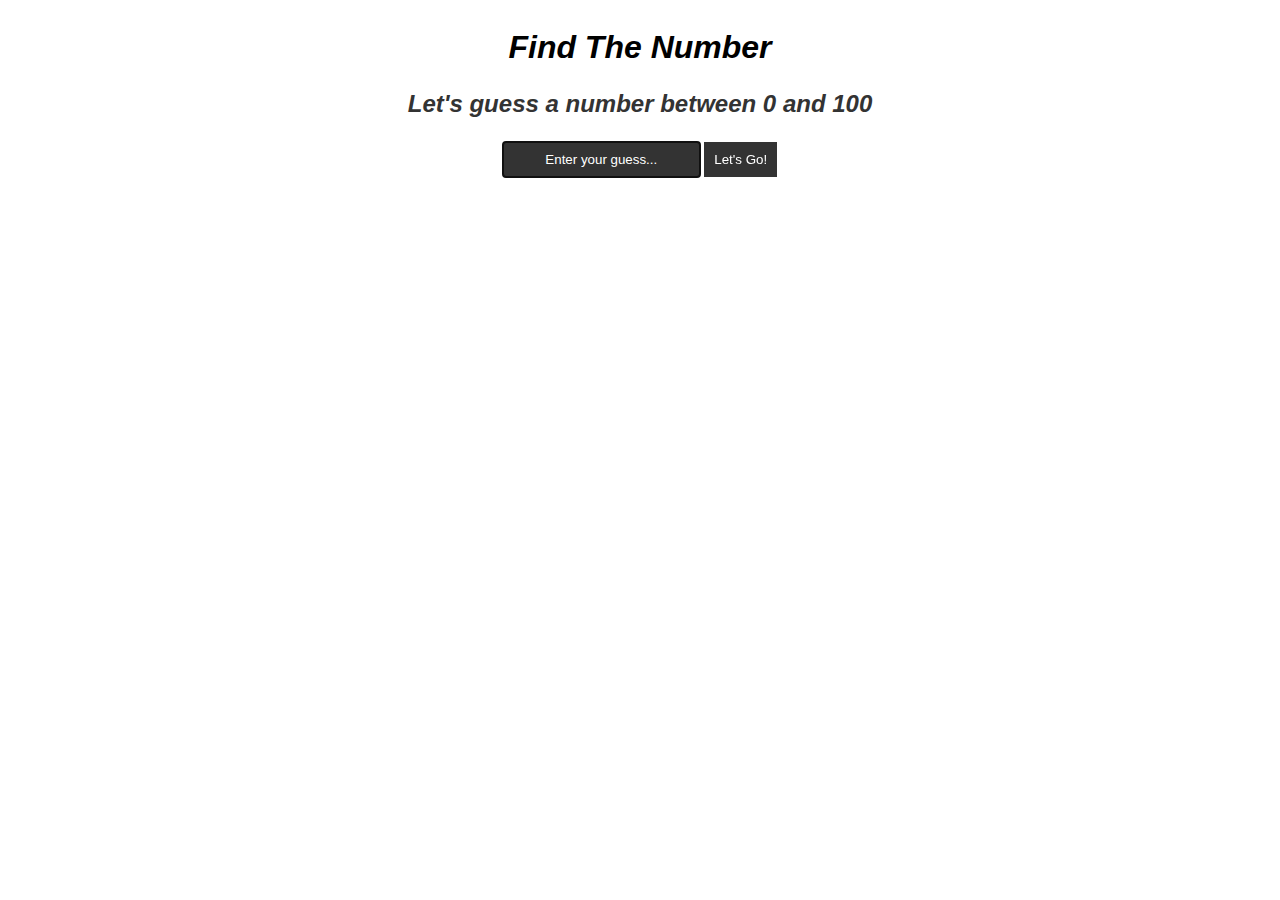
<file: javascript/projects/index.html>
<!DOCTYPE html>
<html lang="en">

<head>
  <meta charset="UTF-8">
  <meta name="viewport" content="width=device-width, initial-scale=1.0">
  <title>Game about finding a Number.</title>
  <link rel="stylesheet" href="style.css">

</head>

<body>
  <div class="container">
    <h1>Find The Number</h1>
    <p id="output">Let's guess a number between 0 and 100</p>
    <input type="text" id="input" placeholder="Enter your guess..." autofocus>
    <button type="submit" id="btn">Let's Go!</button>
  </div>

  <script src="./script.js"></script>


</body>

</html>
</file>
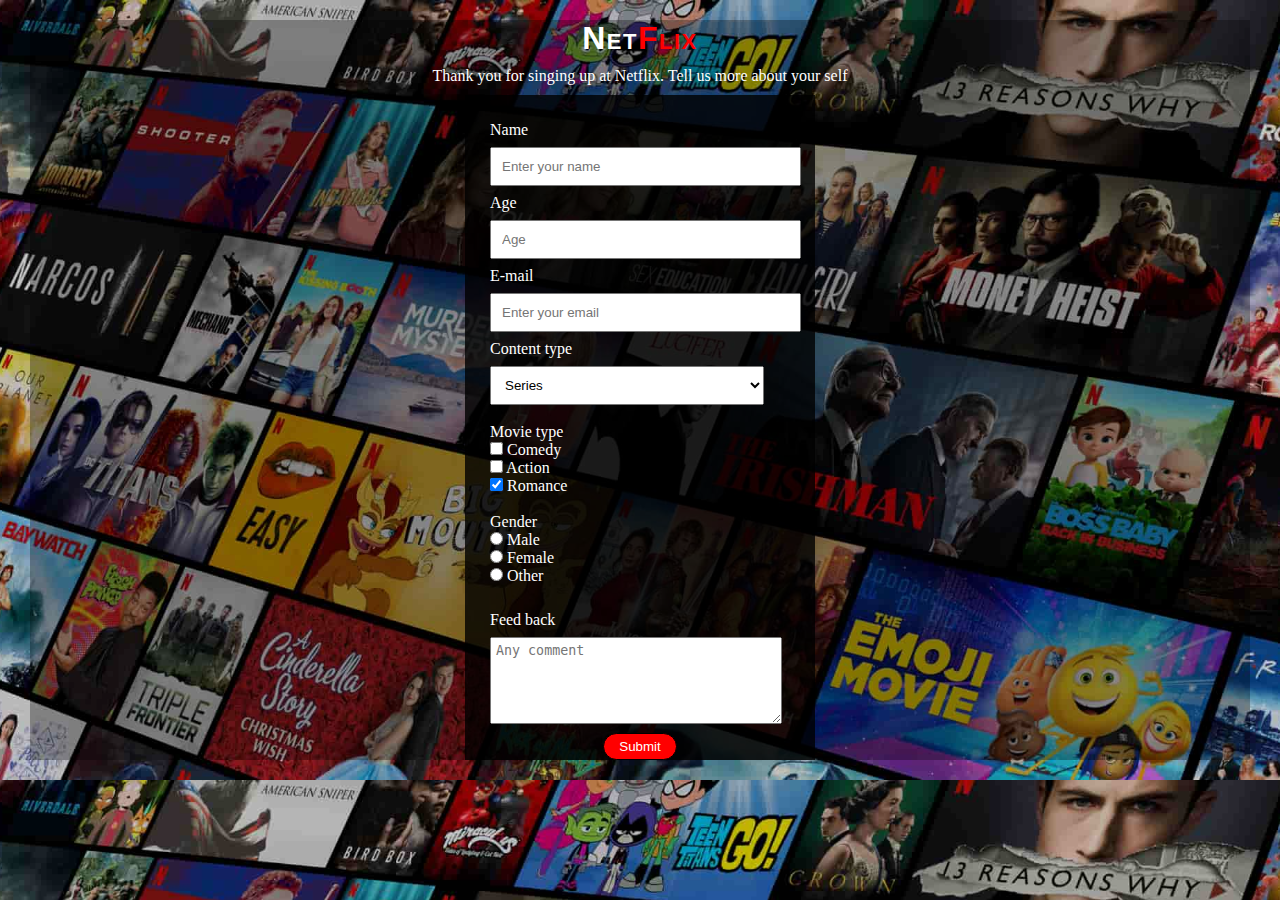
<file: html-css/projects/001-survey-form/index.html>
<!DOCTYPE html>
<html lang="en">
  <head>
    <meta charset="UTF-8" />
    <meta name="viewport" content="width=device-width, initial-scale=1.0" />
    <link rel="shortcut icon" href="./img/netflix-icon.png" type="pcs/png" />
    <title>Netflix Survey Form</title>
    <link rel="stylesheet" href="style.css" />
  </head>
  <body>
    <div id="container">
      <h1><span id="s1">Net</span>Flix</h1>
      <p>Thank you for singing up at Netflix. Tell us more about your self</p>
      <form id="survey-form">
        <div class="box">
          <br />
          <label for="name">Name</label>

          <input
            type="text"
            name="name"
            id="name"
            placeholder="Enter your name"
          />
        </div>

        <div class="box">
          <label for="age">Age</label>

          <input type="number" name="Age" id="age" placeholder="Age" />
        </div>
        <div class="box">
          <label for="e-mail">E-mail</label>

          <input type="e-mail" name="e-mail" placeholder="Enter your email" />
        </div>

        <div class="box">
          <label for="content">Content type</label>

          <select name="Series" id="content" style="padding-right: 100px">
            <option value="">Series</option>
            <option value="Lucifer">Lucifer</option>
            <option value="he Office (U.S.)">The Office (U.S.)</option>
            <option value="The Umbrella Academy.">The Umbrella Academy.</option>
            <option value="The Seven Deadly Sins">The Seven Deadly Sins</option>
            <option value="Shameless (U.S.)">Shameless (U.S.)</option>
            <option value="The Legend of Korra">The Legend of Korra</option>
          </select>
        </div>
        <br />

        <div class="box-1">
          <span>Movie type</span> <br />
          <input type="checkbox" name="Movie types" value="Comedy" />
          Comedy <br />
          <input type="checkbox" name="Movie types" value="Action" />
          Action <br />
          <input type="checkbox" name="Movie types" value="Romance" checked />
          Romance
        </div>
        <br />

        <div class="box-1">
          <span>Gender</span> <br />
          <input type="radio" name="gender" value="male" id="genders" /> Male
          <br />

          <input type="radio" name="gender" value="female" id="genders" />
          Female <br />
          <input type="radio" name="gender" value="other" id="genders" /> Other
        </div>
        <br />
        <div class="box">
          <label>Feed back</label>
          <textarea
            name="comments"
            cols="33"
            rows="5"
            placeholder="Any comment"
          ></textarea>
        </div>
        <input
          type="submit"
          value="Submit"
          style="border-radius: 50px; padding: 5px 15px; margin-top: 5px"
        />
      </form>
    </div>
  </body>
</html>
</file>
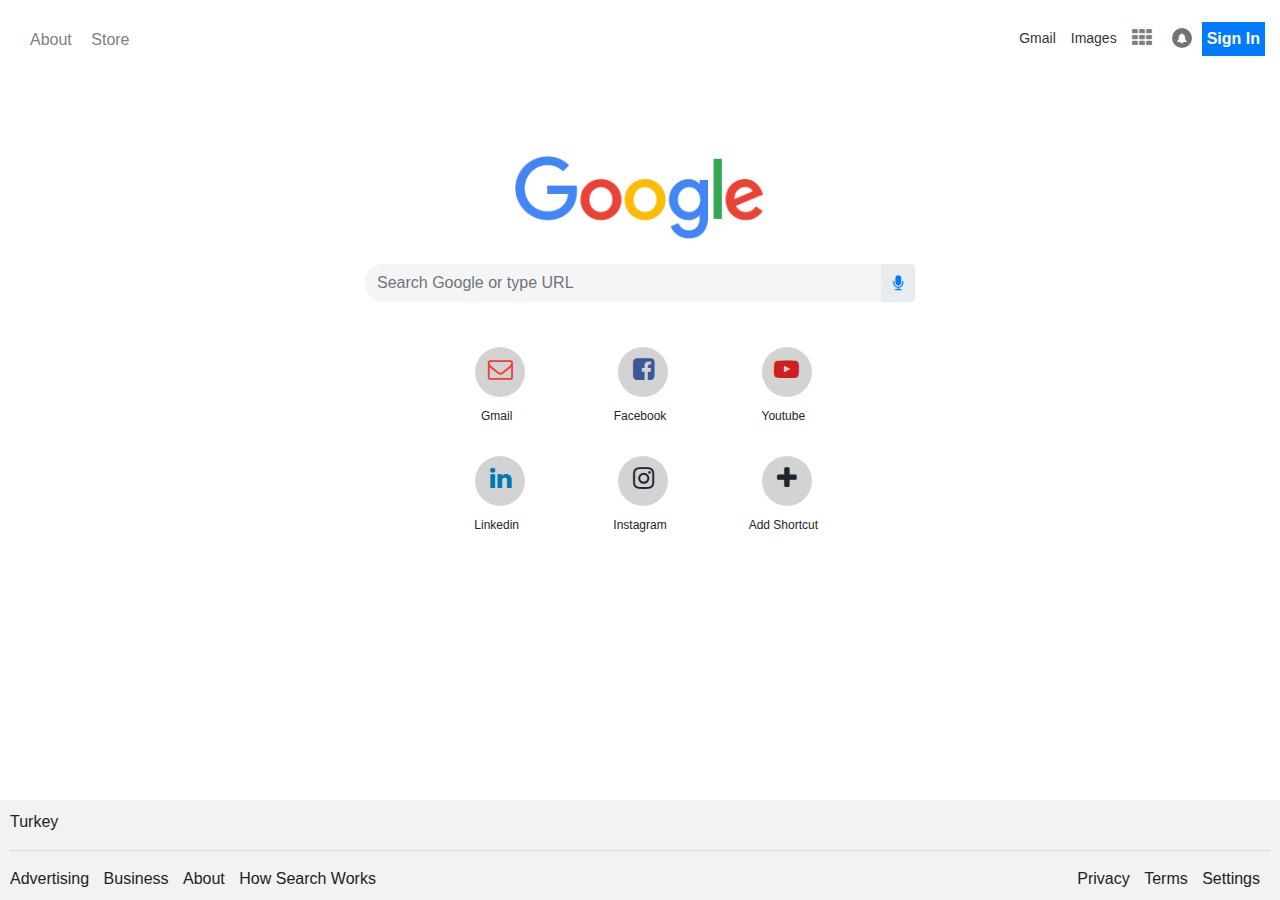
<file: html-css/projects/002-google-landing-page/index.html>
<!DOCTYPE html>
<html lang="en">
  <head>
    <meta charset="UTF-8" />
    <meta name="viewport" content="width=device-width, initial-scale=1.0" />
    <title>Google landing page</title>
    <link rel="stylesheet" href="style.css" />
    <link
      rel="stylesheet"
      href="https://stackpath.bootstrapcdn.com/bootstrap/4.5.2/css/bootstrap.min.css"
    />
    <link
      rel="stylesheet"
      href="https://stackpath.bootstrapcdn.com/font-awesome/4.7.0/css/font-awesome.min.css"
    />
    <link rel="shortcut icon" href="images/google_logo.png" type="pcs/png" />
  </head>
  <body>
    <div class="google-header">
      <div class="Sign-in">
        <input type="submit" name="submit" value="Sign In" />
      </div>
      <div class="header-icons">
        <i class="fa fa-bell"></i>
        <i class="fa fa-th"></i>
        <a href="#">Images</a>
        <a href="#">Gmail</a>
      </div>
      <div class="left-header">
        <span class="about"
          ><a href="https://about.google/intl/tr/">About</a></span
        >
        <span class="store"
          ><a href="https://play.google.com/store?hl=tr">Store</a></span
        >
      </div>
    </div>
    <div class="google-search">
      <div class="google-image text-center" title="Google">
        <img src="./images/googlelogo.png" alt="" />
      </div>
      <div class="input-group text-center">
        <input
          type="text"
          class="form-control"
          placeholder="Search Google or type URL"
        />
        <div class="input-group-append">
          <span class="input-group-text"
            ><i class="fa fa-microphone" title="Search by voice"></i
          ></span>
        </div>
      </div>
    </div>
    <div class="bookmarks">
      <div class="row">
        <div class="col-md-4">
          <div class="site" title="Gmail">
            <i class="fa fa-envelope-o"></i>
            <p>Gmail</p>
          </div>
        </div>
        <div class="col-md-4">
          <div class="site" title="Facebook">
            <i class="fa fa-facebook-square"></i>
            <p>Facebook</p>
          </div>
        </div>
        <div class="col-md-4">
          <div class="site" title="Youtube">
            <i class="fa fa-youtube-play"></i>
            <p>Youtube</p>
          </div>
        </div>
        <div class="col-md-4">
          <div class="site" title="Linkedin">
            <i class="fa fa-linkedin"></i>
            <p>Linkedin</p>
          </div>
        </div>
        <div class="col-md-4">
          <div class="site" title="Instagram">
            <i class="fa fa-instagram"></i>
            <p>Instagram</p>
          </div>
        </div>
        <div class="col-md-4">
          <div class="site" title="Add Shortcut">
            <i class="fa fa-plus"></i>
            <p>Add Shortcut</p>
          </div>
        </div>
      </div>
    </div>
    <div class="footer">
      <div class="country">
        <span>Turkey</span>
        <hr />
      </div>
      <div class="footer-links">
        <div class="footer-left">
          <span id="left">
            <a
              href="https://ads.google.com/intl/tr_tr/home/?subid=ww-ww-et-g-awa-a-g_hpafoot1_1!o2&utm_source=google.com&utm_medium=referral&utm_campaign=google_hpafooter&fg=1"
              >Advertising</a
            >
            <a
              href="https://www.google.com.tr/services/?subid=ww-ww-et-g-awa-a-g_hpbfoot1_1!o2&utm_source=google.com&utm_medium=referral&utm_campaign=google_hpbfooter&fg=1#?modal_active=none"
              >Business</a
            >
            <a
              href="https://about.google/?utm_source=google-TR&utm_medium=referral&utm_campaign=hp-footer&fg=1"
              >About</a
            >
            <a href="https://www.google.com/search/howsearchworks/?fg=1"
              >How Search Works</a
            >
          </span>
        </div>
        <div class="footer-right">
          <span id="right">
            <a href="https://policies.google.com/privacy?hl=tr&fg=1">Privacy</a>
            <a href="https://policies.google.com/terms?hl=tr&fg=1">Terms</a>
            <a href="#">Settings</a>
          </span>
        </div>
      </div>
    </div>
  </body>
</html>
</file>
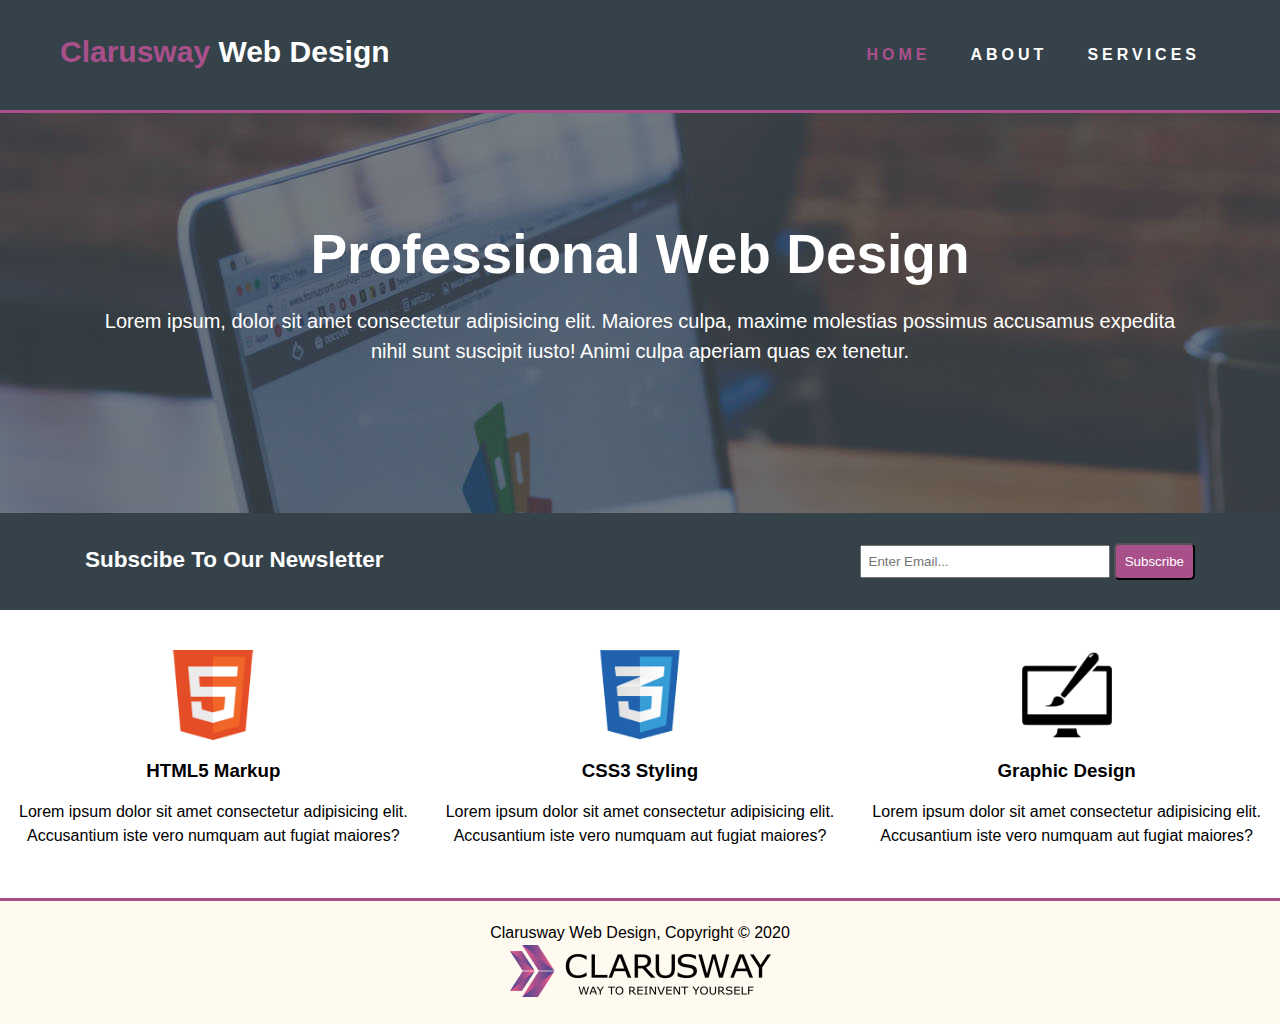
<file: html-css/projects/004-website-page-design/index.html>
<!DOCTYPE html>
<html lang="en">

<head>
  <meta charset="UTF-8">
  <meta name="viewport" content="width=device-width, initial-scale=1.0">
  <title>Website Page Design Demo</title>
  <link rel="stylesheet" href="style.css">
</head>

<body>
  <nav>
    <div class="container clearfix">
      <div class="left-nav">
        <p id="nav-heading"><span>Clarusway</span> Web Design</p>
      </div>
      <div class="nav-links">
        <ul>
          <li class="nav-item"> <a href="home.html" target="_blank" class="nav-link" id="plink">Home</a></li>
          <li class="nav-item"><a href="about.html" target="_blank" class="nav-link">About</a></li>
          <li class="nav-item"><a href="services.html" target="_blank" class="nav-link">Services</a></li>
        </ul>
      </div>
    </div>
  </nav>
  <header>
    <section id="bg-img">
      <div class="heading">

        <h1>Professional Web Design</h1>
        <p>Lorem ipsum, dolor sit amet consectetur adipisicing elit. Maiores culpa, maxime molestias possimus accusamus
          expedita nihil sunt suscipit iusto! Animi culpa aperiam quas ex tenetur.</p>
      </div>
    </section>
    <section>
      <div class="subscribe-newsletter">
        <div class="subscribe">
          <h2>Subscibe To Our Newsletter</h2>
        </div>
        <div class="e-mail">
          <label for="e_mail">
            <input type="email" name="email" id="e_mail" placeholder="Enter Email...">
          </label>
          <input type="submit" value="Subscribe">
        </div>
      </div>
    </section>
  </header>
  <main class="content">
    <div class="img-container">
      <img src="./img/logo_html.png" alt="logo_html">
      <h3>HTML5 Markup</h3>
      <p>Lorem ipsum dolor sit amet consectetur adipisicing elit. Accusantium iste vero numquam aut fugiat maiores?</p>
    </div>
    <div class="img-container">
      <img src="./img/logo_css.png" alt="logo_css3">
      <h3>CSS3 Styling</h3>
      <p>Lorem ipsum dolor sit amet consectetur adipisicing elit. Accusantium iste vero numquam aut fugiat maiores?</p>
    </div>
    <div class="img-container">
      <img src="./img/logo_brush.png" alt="logo_brush">
      <h3>Graphic Design</h3>
      <p>Lorem ipsum dolor sit amet consectetur adipisicing elit. Accusantium iste vero numquam aut fugiat maiores?</p>
    </div>
  </main>
  <footer>
    <span>Clarusway Web Design, Copyright © 2020</span>
    <img src="./img/clarusway_logo.png" alt="clarusway_logo" id="footer-img">
  </footer>
</body>

</html>
</file>
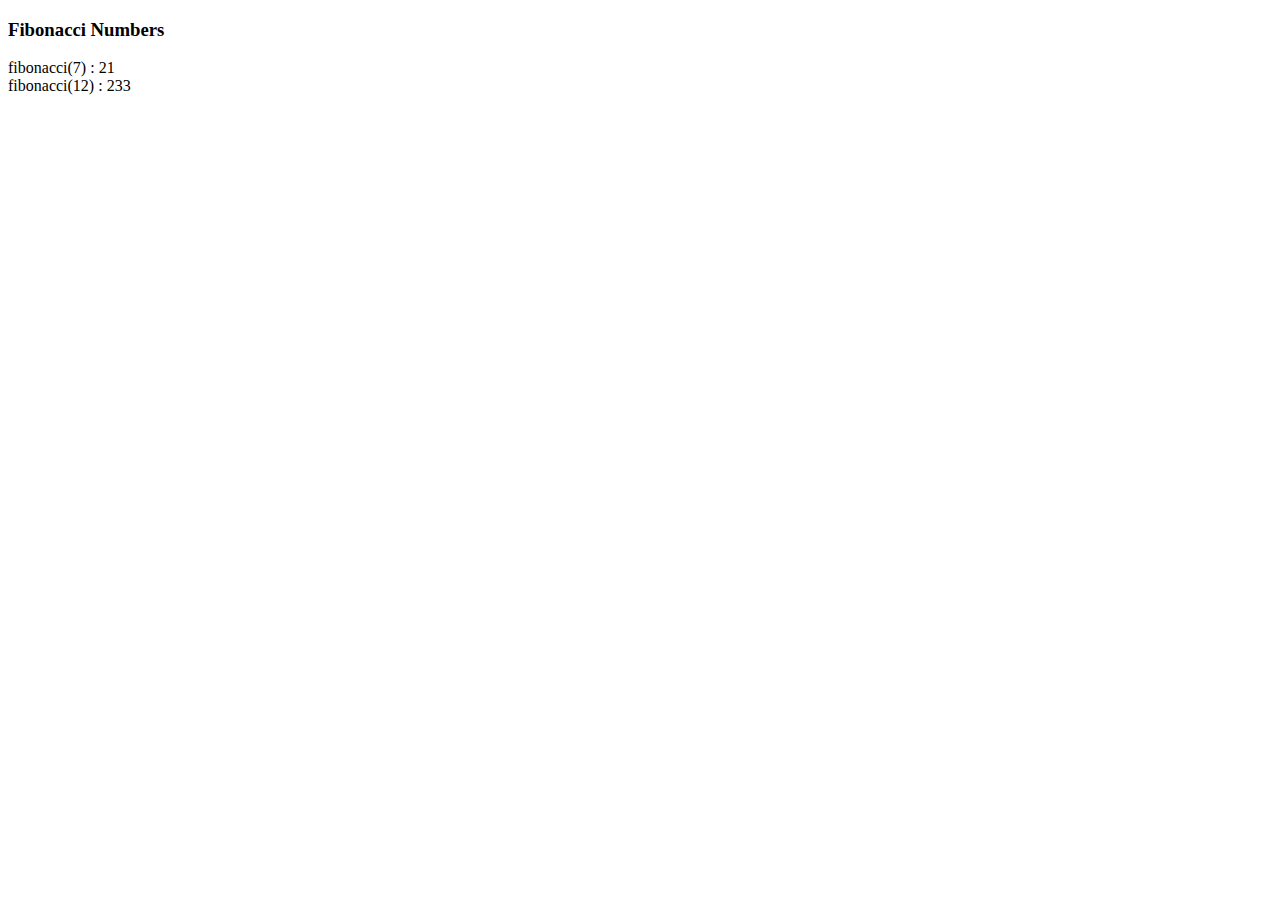
<file: javascript/coding-challenges/cc-001/index.html>
<!DOCTYPE html>
<html lang="en">

<head>
  <meta charset="UTF-8">
  <meta name="viewport" content="width=device-width, initial-scale=1.0">
  <title>Fibonacci Numbers</title>
</head>

<body>
  <h3>Fibonacci Numbers</h3>

  <script type="text/javascript">

    function fibonacci(num) {

      if (num <= 1) return 1;

      return fibonacci(num - 1) + fibonacci(num - 2);


    }

    document.write("fibonacci(7) : " + fibonacci(7) + "<br>");
    document.write("fibonacci(12) : " + fibonacci(12) + "<br>");

    // 1, 1, 2, 3, 5, 8, 13, 21...

    /* function fib(n) {
      if (n < 3) return 1;

      let prev = 1; // 2
      let curr = 1; // 3
      for (let i = 1; i < n; i++) {
        const next = prev + curr; // 2 + 3 = 5
        prev = curr;
        curr = next;
      }

      return curr;
    }

    console.log(fib(7));
    */
  </script>

</body>

</html>
</file>
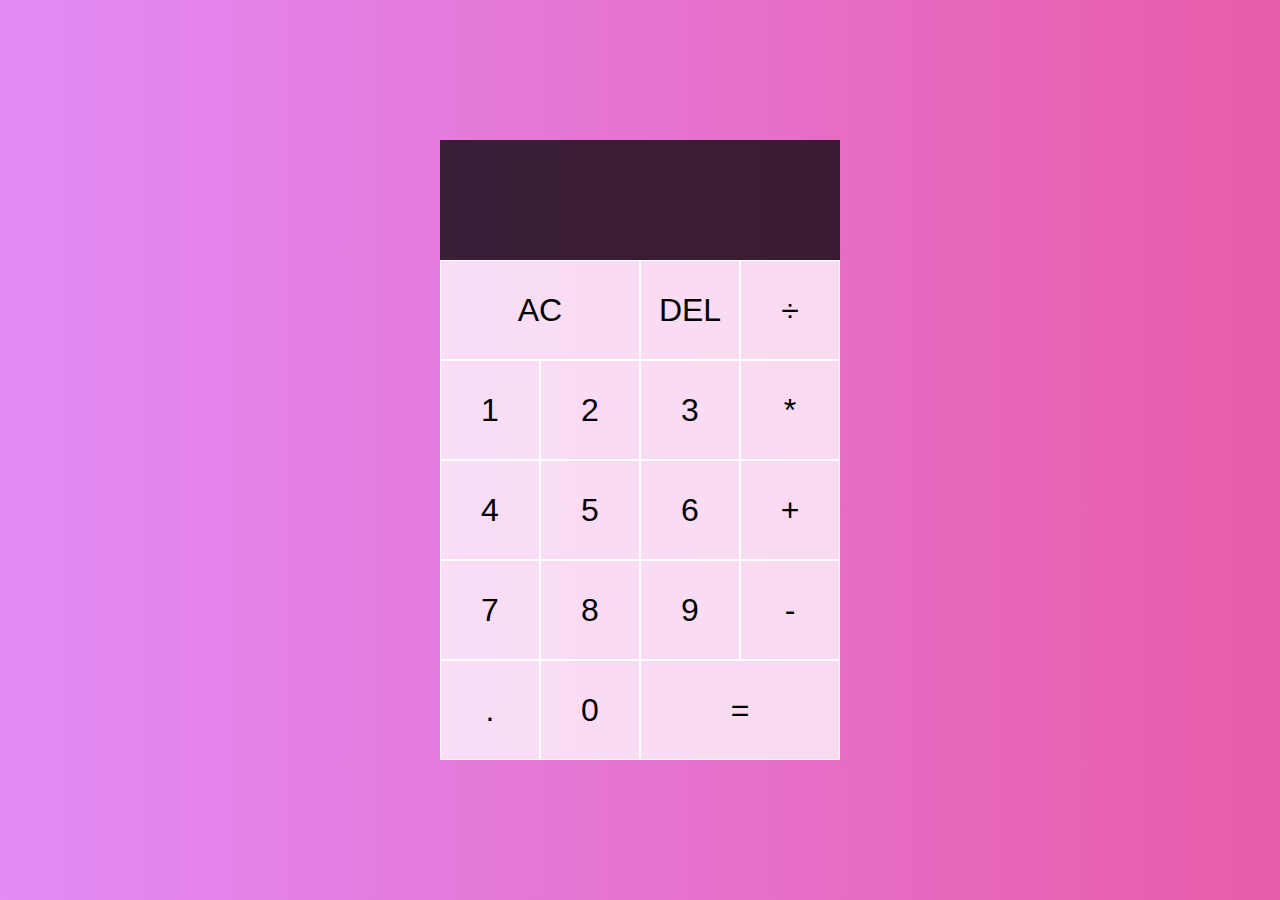
<file: javascript/projects/JS-002-calculator/index.html>
<!DOCTYPE html>
<html lang="en">

<head>
  <meta charset="UTF-8">
  <meta name="viewport" content="width=device-width, initial-scale=1.0">
  <title>Calculator</title>
  <link rel="stylesheet" href="style.css">
</head>

<body>
  <div class="calculator-grid">
    <div class="output">
      <div data-previous-operand class="previous-operand"></div>
      <div data-current-operand class="current-operand"></div>
    </div>
    <button data-all-clear class="span-two">AC</button>
    <button data-delete>DEL</button>
    <button data-operation>÷</button>
    <button data-number>1</button>
    <button data-number>2</button>
    <button data-number>3</button>
    <button data-operation>*</button>
    <button data-number>4</button>
    <button data-number>5</button>
    <button data-number>6</button>
    <button data-operation>+</button>
    <button data-number>7</button>
    <button data-number>8</button>
    <button data-number>9</button>
    <button data-operation>-</button>
    <button data-number>.</button>
    <button data-number>0</button>
    <button data-equals class="span-two">=</button>

  </div>


















  <script src="./script.js" defer></script>

</body>

</html>
</file>
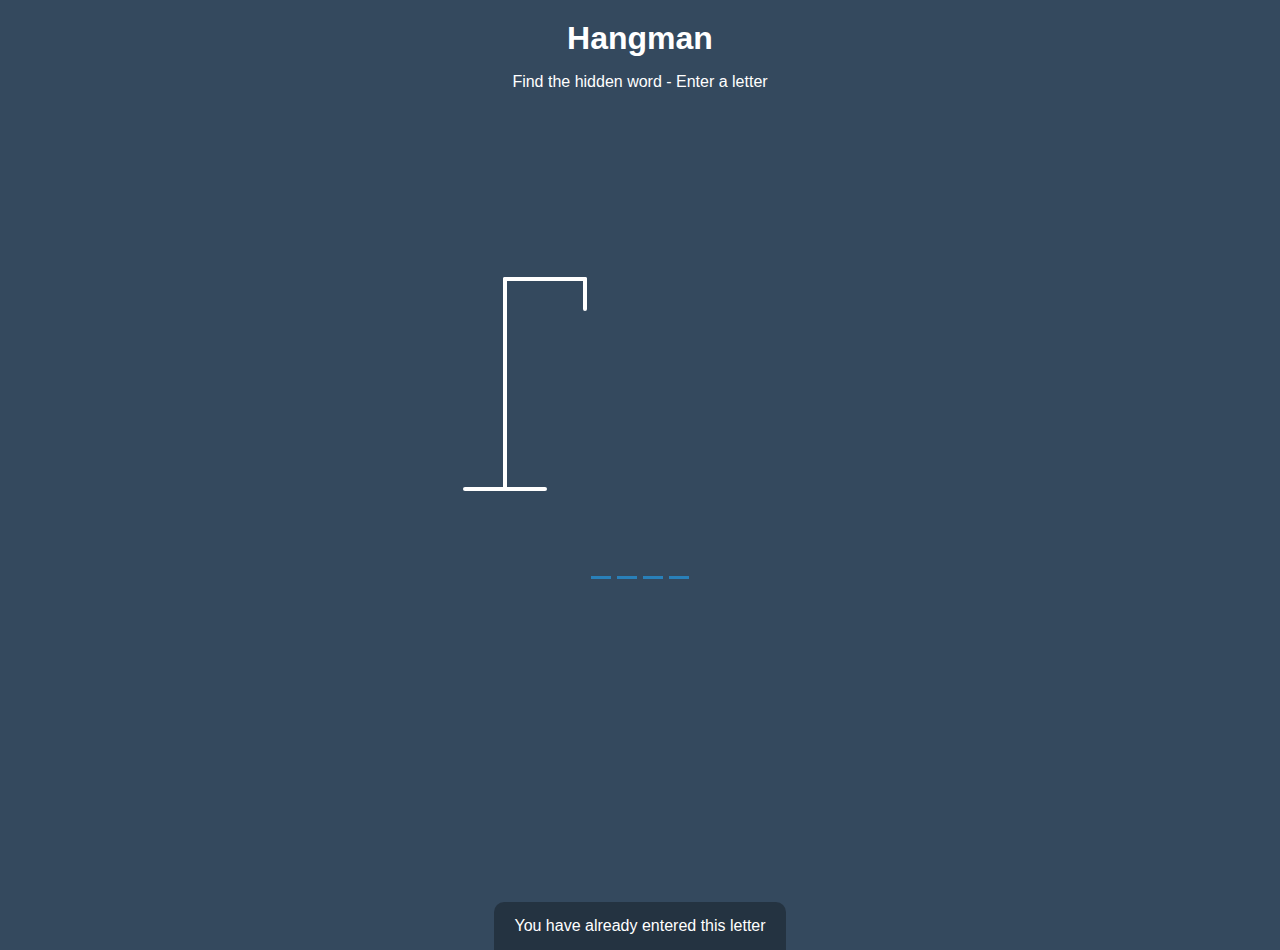
<file: javascript/projects/JS-003-hangman/index.html>
<!DOCTYPE html>
<html lang="en">

<head>
  <meta charset="UTF-8">
  <meta name="viewport" content="width=device-width, initial-scale=1.0">
  <title>Hangman Game</title>
  <link rel="stylesheet" href="style.css">
</head>

<body>
  <h1>Hangman</h1>
  <p>Find the hidden word - Enter a letter</p>
  <div class="game-container">
    <svg height="250" width="200" class="figure-container">
      <!-- Rod -->

      <line x1="60" y1="20" x2="140" y2="20" />
      <line x1="140" y1="20" x2="140" y2="50" />
      <line x1="60" y1="20" x2="60" y2="230" />
      <line x1="20" y1="230" x2="100" y2="230" />

      <!-- Head -->
      <circle cx="140" cy="70" r="20" class="figure-part" />
      <!--Body-->
      <line x1="140" y1="90" x2="140" y2="150" class="figure-part" />
      <!--Arms-->
      <line x1="140" y1="120" x2="120" y2="100" class="figure-part" />
      <line x1="140" y1="120" x2="160" y2="100" class="figure-part" />
      <!--Legs-->
      <line x1="140" y1="150" x2="120" y2="180" class="figure-part" />
      <line x1="140" y1="150" x2="160" y2="180" class="figure-part" />
    </svg>
    <div class="wrong-letters-container">
      <div id="wrong-letters"></div>
    </div>
    <div class="word" id="word"></div>
  </div>

  <!--Container for final message-->
  <div class="popup-container" id="popup-container">
    <div class="popup">
      <h2 id="final-message"></h2>
      <button id="play-button">Play again</button>
    </div>
  </div>

  <!--Notification-->
  <div class="notification-container" id="notification-container">
    <p>You have already entered this letter</p>
  </div>
  <script src="./script.js"></script>
</body>

</html>
</file>
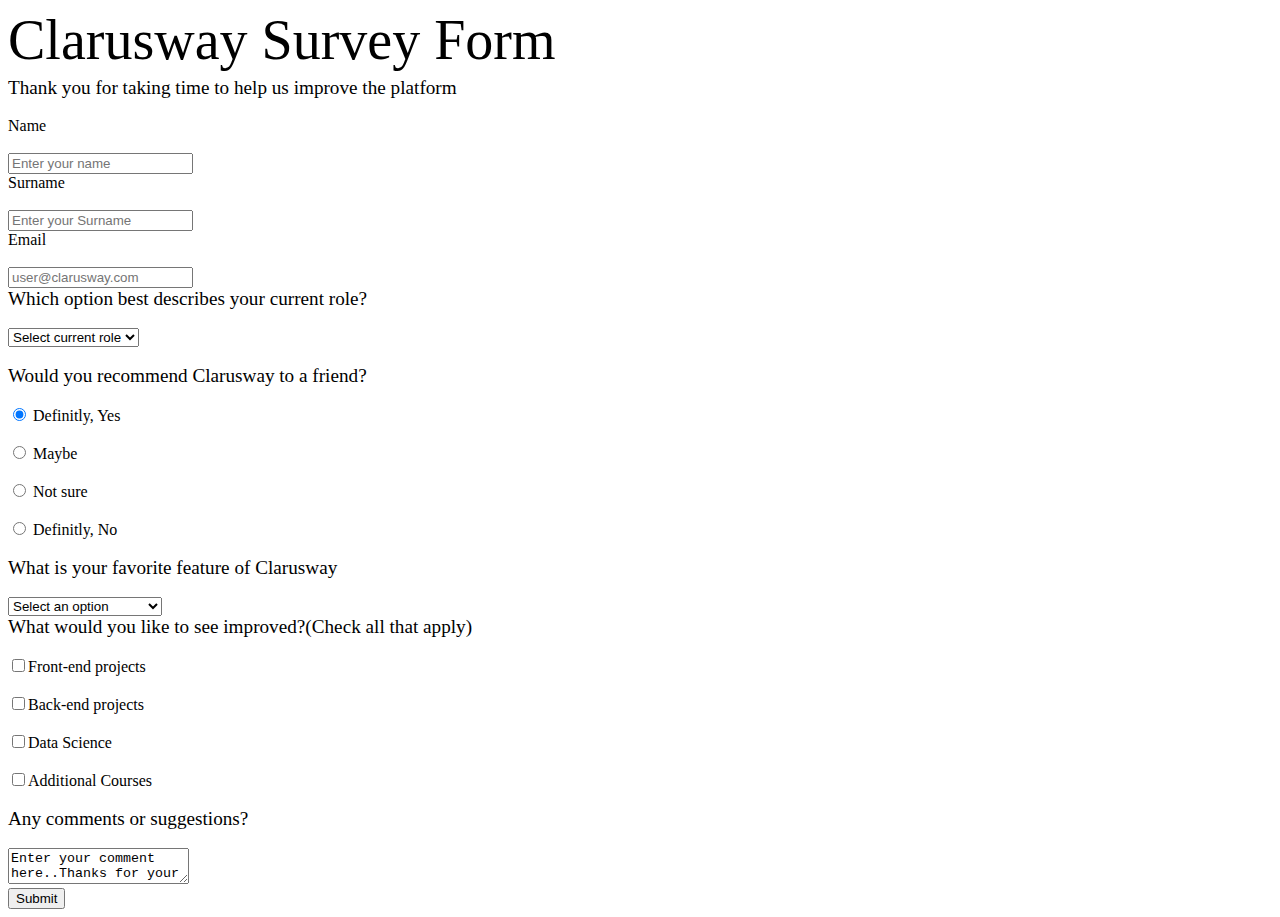
<file: html-css/projects/Assigments/Cw Survey Form/index.html>
<!DOCTYPE html>
<html lang="en">
  <head>
    <meta charset="UTF-8" />
    <meta name="viewport" content="width=device-width, initial-scale=1.0" />
    <title>Sprint_0 Assigment</title>
    <style>
      h1 {
        font-weight: lighter;
        font-size: 3.5em;
        margin-bottom: 5px;
        margin-top: 5px;
      }
    </style>
  </head>
  <body>
    <h1>Clarusway Survey Form</h1>
    <span style="font-size: larger">
      Thank you for taking time to help us improve the platform</span
    ><br /><br />

    <form id="forms">
      <label for="fname"> Name </label> <br /><br />
      <input type="text" name="name" id="fname" placeholder="Enter your name" />
      <br />

      <label for="lname"> Surname </label><br /><br />
      <input
        type="text"
        name="surname"
        id="lname"
        placeholder="Enter your Surname"
      />
      <br />

      <label for="e_mail"> Email </label><br /><br />
      <input
        type="email"
        name="e-mail"
        id="e_mail"
        placeholder="user@clarusway.com"
      />
      <br />
      <label for="crole" style="font-size: larger"
        >Which option best describes your current role?</label
      ><br /><br />
      <select name="roles" id="crole">
        <option value="">Select current role</option>
        <option value="Full-Stack">Full-Stack</option>
        <option value="Data Science">Data Science</option>
        <option value="AWS">AWS</option>
        <option value="DevOps">DevOps</option>
      </select>
      <br /><br />
      <label style="font-size: larger">
        Would you recommend Clarusway to a friend?
      </label>
      <br /><br />
      <input type="radio" name="recommend" id="rec" checked /> Definitly, Yes
      <br /><br /><input type="radio" name="recommend" id="rec" /> Maybe
      <br /><br /><input type="radio" name="recommend" id="rec" /> Not sure
      <br /><br /><input type="radio" name="recommend" id="rec" /> Definitly, No

      <br /><br />
      <label style="font-size: larger"
        >What is your favorite feature of Clarusway
      </label>
      <br /><br />
      <select name="Options">
        <option value="Option">Select an option</option>

        <option value="Interactive">Interactive Education</option>
        <option value="Continuosly">Contionusly Improving</option>
        <option value="Well-equipment">Well-Equipment</option>
        <option value="Professional">Pro Teachers</option>
      </select>
      <br />
      <label style="font-size: larger"
        >What would you like to see improved?(Check all that apply)</label
      ><br /><br />
      <input type="checkbox" name="checkbox" />Front-end projects <br /><br />
      <input type="checkbox" name="checkbox" />Back-end projects <br /><br />
      <input type="checkbox" name="checkbox" />Data Science <br /><br />
      <input type="checkbox" name="checkbox" />Additional Courses <br /><br />
      <label style="font-size: larger">Any comments or suggestions? </label>
      <br /><br />
      <textarea name="textarea" cols="20" rows="2">
Enter your comment here..Thanks for your feed back</textarea
      >

      <br />
      <input type="submit" name="submit" value="Submit" />
    </form>
  </body>
</html>
</file>
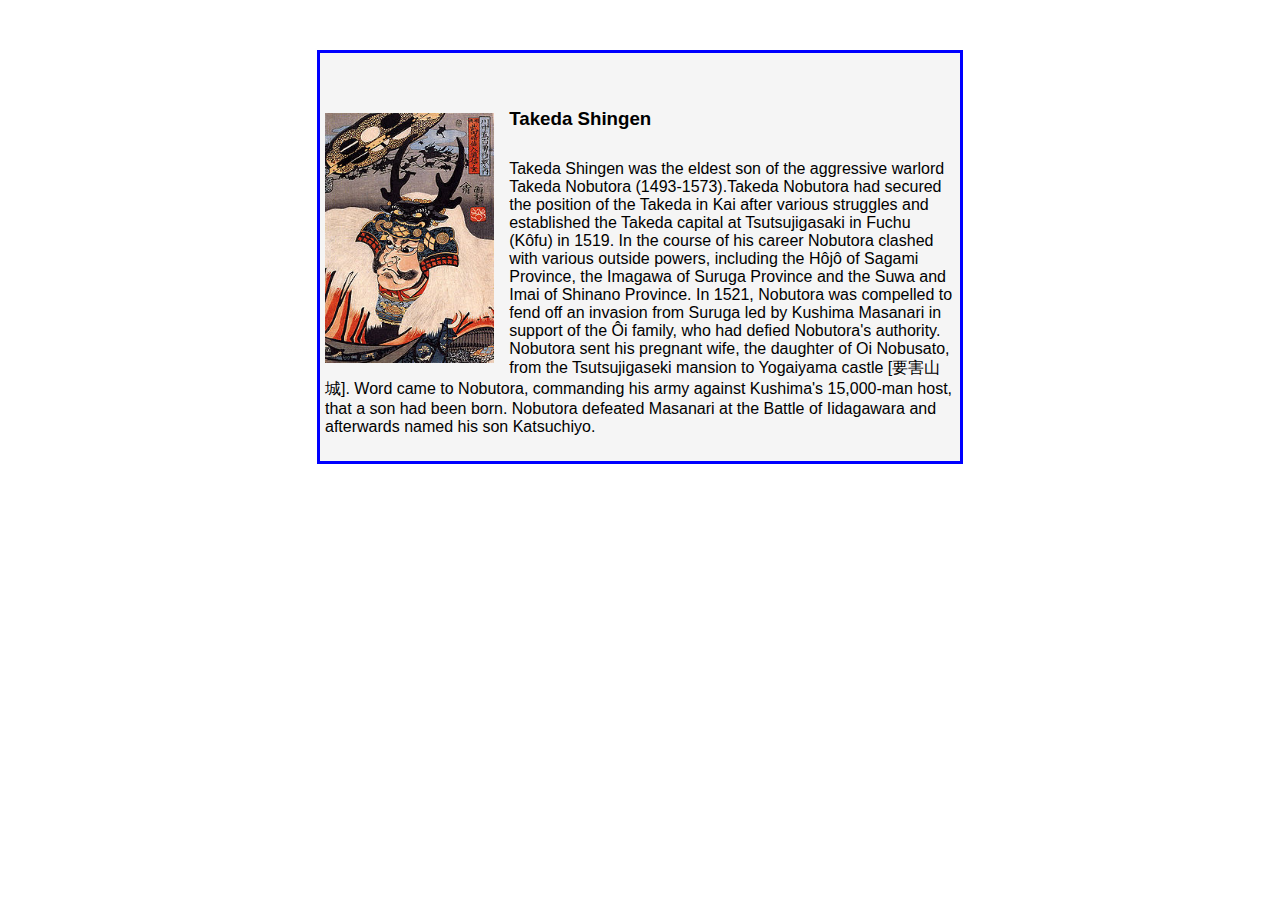
<file: html-css/projects/Codding-Chalange/HC-CC-001/index.html>
<!DOCTYPE html>
<html lang="en">
  <head>
    <meta charset="UTF-8" />
    <meta name="viewport" content="width=device-width, initial-scale=1.0" />
    <title>HC-CC-001</title>
    <style>
      * {
        margin: 0;
        padding: 0;
        /* box-sizing: border-box; */
      }
      .container {
        border: 3px solid blue;
        overflow: auto;
        width: 50%;
        margin: auto;
        margin-top: 50px;
        position: relative;
        background-color:whitesmoke;
      }
      img {
        float: left;
        height: 250px;
        margin-top: 55px;
        margin-right: 15px;
        margin-left:15px

        display: block;
      }
      .blog-post {
        padding: 5px;
        margin-bottom: 20px;
      }

      h3 {
        display: inline-block;
        margin-top: 50px;
        margin-bottom: 30px;
        font-family: Impact, Haettenschweiler, "Arial Narrow Bold", sans-serif;
      }
      p {
        font-family: Verdana, Geneva, Tahoma, sans-serif;
      }
    </style>
  </head>
  <body>
    <div class="container">
      <div class="blog-post">
        <h3>Takeda Shingen</h3>
        <img src="./images/220px-Takeda_Shingen.jpg" alt="" />
        <p>
          Takeda Shingen was the eldest son of the aggressive warlord Takeda
          Nobutora (1493-1573).Takeda Nobutora had secured the position of the
          Takeda in Kai after various struggles and established the Takeda
          capital at Tsutsujigasaki in Fuchu (Kôfu) in 1519. In the course of
          his career Nobutora clashed with various outside powers, including the
          Hôjô of Sagami Province, the Imagawa of Suruga Province and the Suwa
          and Imai of Shinano Province. In 1521, Nobutora was compelled to fend
          off an invasion from Suruga led by Kushima Masanari in support of the
          Ôi family, who had defied Nobutora's authority. Nobutora sent his
          pregnant wife, the daughter of Oi Nobusato, from the Tsutsujigaseki
          mansion to Yogaiyama castle [要害山城]. Word came to Nobutora,
          commanding his army against Kushima's 15,000-man host, that a son had
          been born. Nobutora defeated Masanari at the Battle of Iidagawara and
          afterwards named his son Katsuchiyo.
        </p>
      </div>
    </div>
  </body>
</html>
</file>
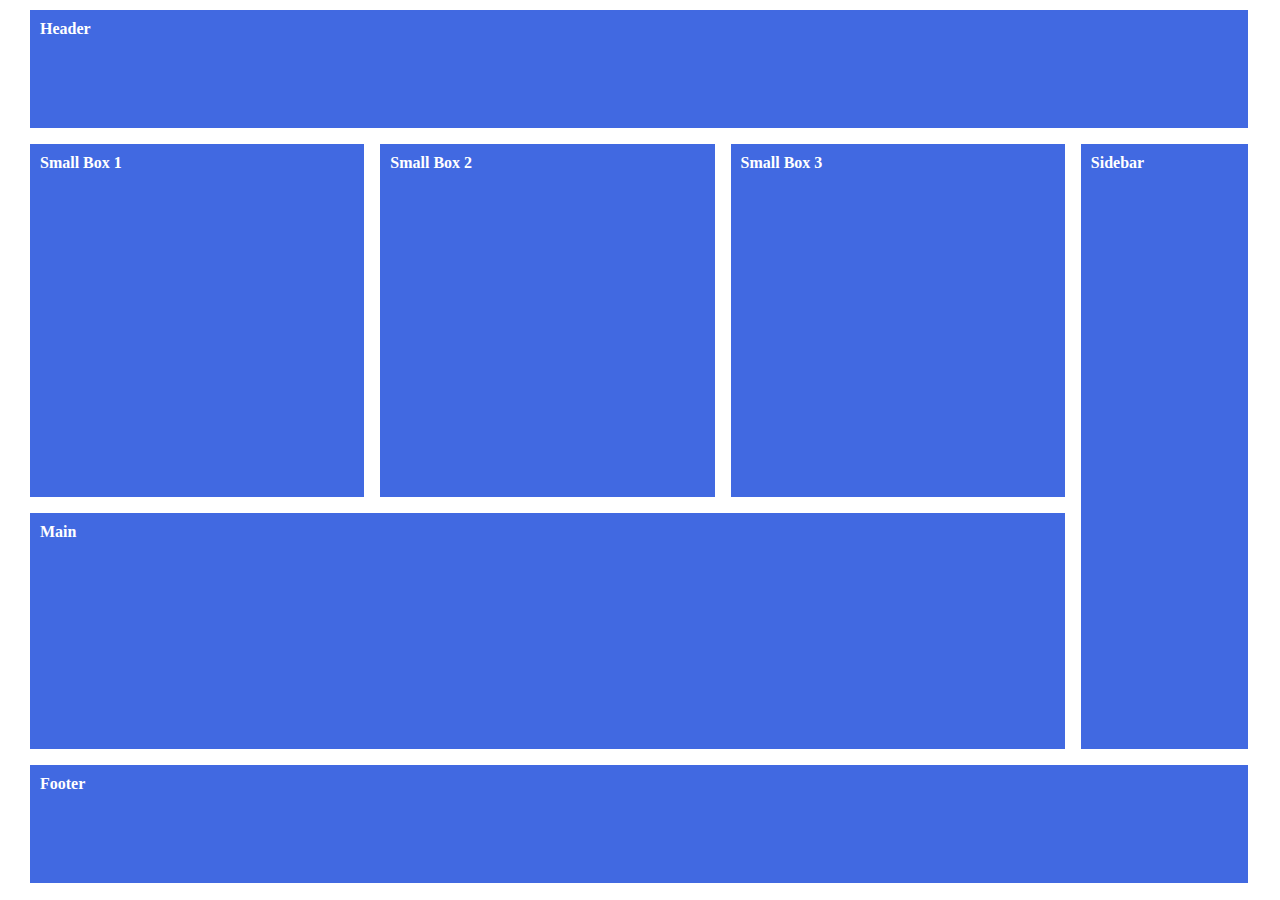
<file: html-css/projects/Codding-Challenges/HC-CC-002/index.html>
<!DOCTYPE html>
<html lang="en">
  <head>
    <meta charset="UTF-8" />
    <meta name="viewport" content="width=device-width, initial-scale=1.0" />
    <title>HC-002</title>
    <link rel="stylesheet" href="style.css" />
  </head>
  <body>
    <div class="grid-container">
      <div class="header">Header</div>
      <div class="box small-box1">Small Box 1</div>
      <div class="box small-box2">Small Box 2</div>
      <div class="box small-box3">Small Box 3</div>
      <div class="sidebar">Sidebar</div>
      <div class="main">Main</div>
      <div class="footer">Footer</div>
    </div>
  </body>
</html>
</file>
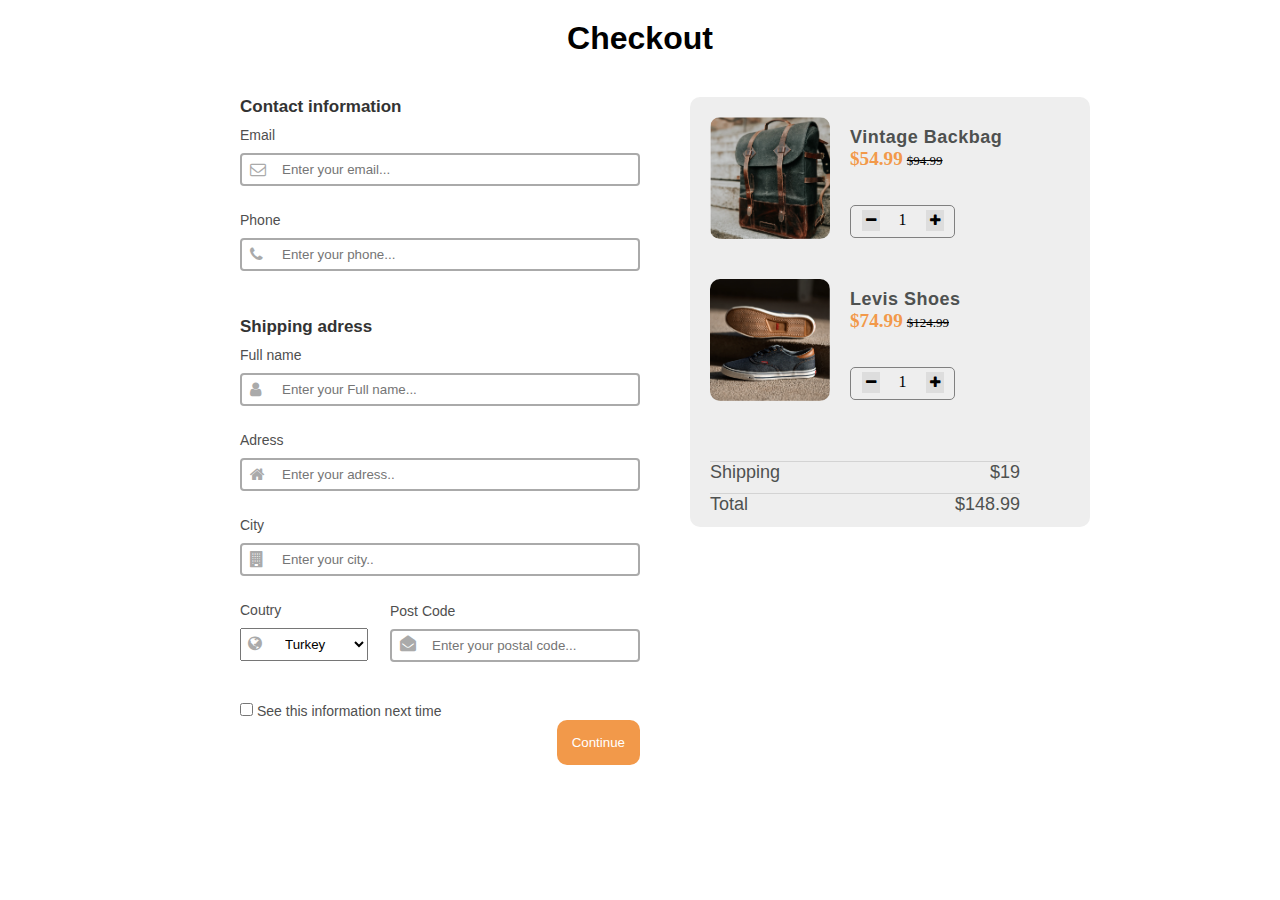
<file: html-css/projects/Codding-Challenges/HC-CC-003/index.html>
<!DOCTYPE html>
<html lang="en">

<head>
  <meta charset="UTF-8" />
  <meta name="viewport" content="width=device-width, initial-scale=1.0" />
  <title>Checkout</title>
  <link rel="stylesheet" href="style.css" />
  <link rel="stylesheet" href="https://stackpath.bootstrapcdn.com/font-awesome/4.7.0/css/font-awesome.min.css">

</head>

<body>
  <header>
    <div class="heading">
      <h1>Checkout</h1>
    </div>
  </header>
  <main class="content">
    <div class="contact-info">
      <h3>Contact information</h3>
      <form action="">
        <div class="inputWithIcon">
          <div class="email">
            <label for="e_mail">Email</label>
            <input type="email" name="email" id="e_mail" placeholder="Enter your email..." required>
          </div>
          <i class="fa fa-envelope-o" aria-hidden="true"></i>
        </div>
        <div class="inputWithIcon">
          <div class="phone">
            <label for="tel">Phone</label>
            <input type="tel" name="tel-no" id="tel" placeholder="Enter your phone..." required>
          </div>
          <i class="fa fa-phone" aria-hidden="true"></i>
        </div>

        <div class="heading-2">
          <h3>Shipping adress</h3>
        </div>

        <div class="inputWithIcon">
          <div class="fn">
            <label for="fn">Full name</label>
            <input type="text" name="fullname" id="fn" placeholder="Enter your Full name..." required>
          </div>
          <i class="fa fa-user" aria-hidden="true"></i>
        </div>
        <div class="inputWithIcon">
          <div class="adress">
            <label for="s-adress">Adress</label>
            <input type="text" name="adress" id="s-adress" placeholder="Enter your adress.." required>
          </div>
          <i class="fa fa-home" aria-hidden="true"></i>
        </div>

        <div class="inputWithIcon">
          <div class="city">
            <label for="input-city">City</label>
            <input type="text" name="city" id="input-city" placeholder="Enter your city.." required>
          </div>
          <i class="fa fa-building" aria-hidden="true"></i>
        </div>

        <div class="inputWithIcon">
          <div class="country">
            <label for="input-country">Coutry</label>

            <select name="country" id="input-country" required>
              <option value="Turkey" name="tr">Turkey </option>
              <option value="USA" name="usa">USA</option>
              <option value="Germany" name="ger">Germany</option>
              <option value="England" name="uk">England</option>
              <option value="Netherland" name="nth">Netherland</option>
            </select>
            <i class="fa fa-globe" aria-hidden="true" id="global"></i>

            <div class="input-post_code">
              <label for="post-code">Post Code</label>
              <input type="text" name="post-code" id="post-code" placeholder="Enter your postal code..." required>
            </div>
            <i class="fa fa-envelope-open" aria-hidden="true" id="mail-bulk"></i>
          </div>


        </div>



        <input type="checkbox"> <span id="cb">See this information next time</span>
        <div class="submit">
          <input type="submit" value="Continue">
        </div>
      </form>
    </div>

    <div class="product-overview">
      <div class="choosen-products">
        <div class="product">
          <img src="./images/photo1.png" alt="Vintage_Backpag">
          <div class="product-info">
            <h2>Vintage Backbag</h2>
            <p> <strong>$54.99</strong>
              <span class="line-through">$94.99</span></p>
            <div class="quantity">
              <button>
                <i class="fa fa-minus"></i>
              </button>
              <p>1</p>
              <button>
                <i class="fa fa-plus"></i>

              </button>
            </div>
          </div>
        </div>
        <div class="product">
          <img src="./images/photo2.png" alt="Levis_Shoes">
          <div class="product-info">
            <h2>Levis Shoes</h2>
            <p> <strong>$74.99</strong>
              <span class="line-through">$124.99</span></p>
            <div class="quantity">
              <button>
                <i class="fa fa-minus"></i>
              </button>
              <p>1</p>
              <button>
                <i class="fa fa-plus"></i>

              </button>
            </div>
          </div>
        </div>
        <div class="purchase-detail shipping">
          <p>Shipping</p>
          <p>$19</p>

        </div>
        <div class="purchase-detail total">
          <p>Total</p>
          <p>$148.99</p>
        </div>

      </div>

    </div>
  </main>
</body>

</html>
</file>
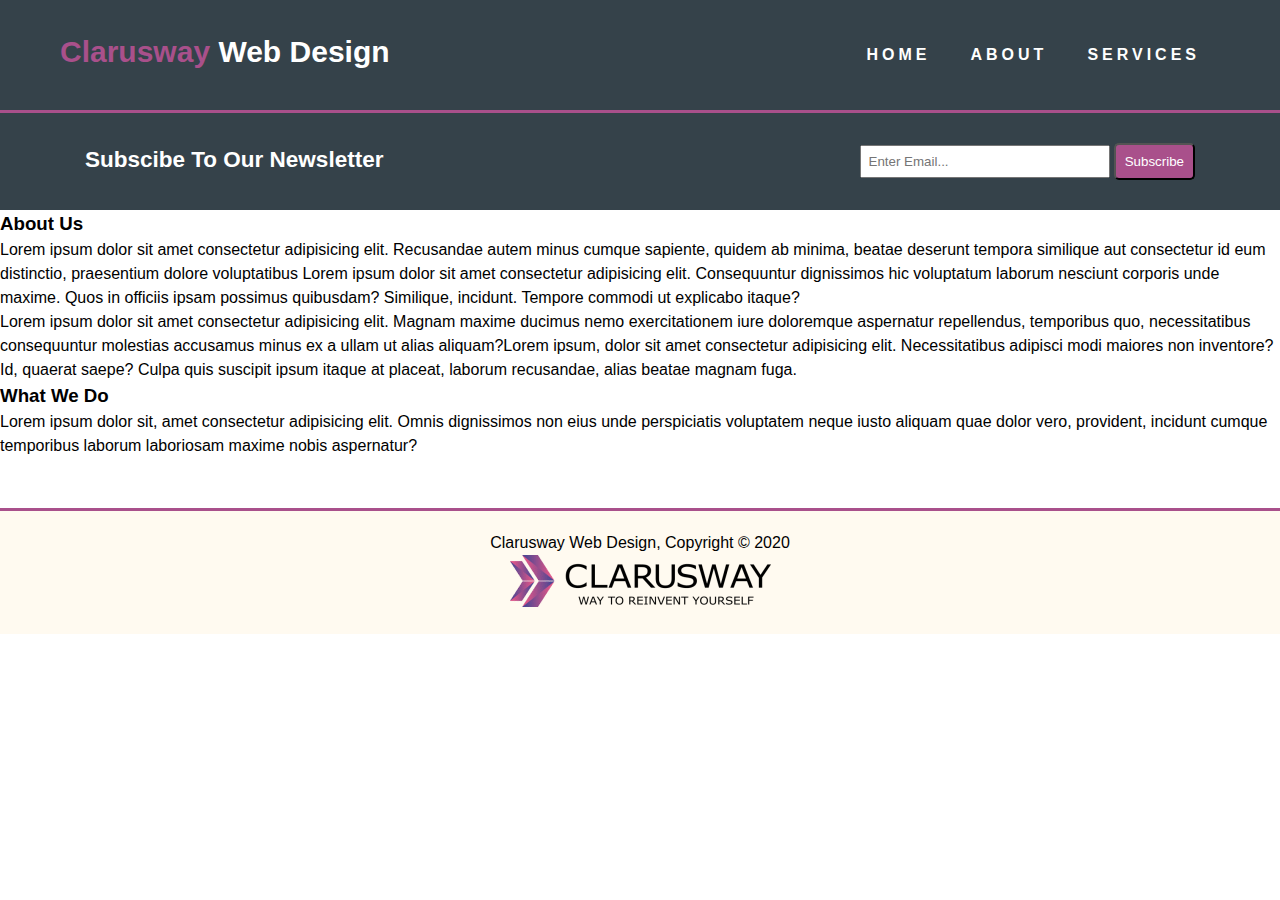
<file: html-css/projects/004-website-page-design/about.html>
<!DOCTYPE html>
<html lang="en">

<head>
  <meta charset="UTF-8">
  <meta name="viewport" content="width=device-width, initial-scale=1.0">
  <title>About</title>
  <link rel="stylesheet" href="style.css">
</head>

<body class="about-body">
  <nav>
    <div class="container clearfix">
      <div class="left-nav">
        <p id="nav-heading"><span>Clarusway</span> Web Design</p>
      </div>
      <div class="nav-links">
        <ul>
          <li class="nav-item"> <a href="index.html" target="_blank" class="nav-link">Home</a></li>
          <li class="nav-item"><a href="about.html" target="_blank" class="nav-link" id="about-link">About</a></li>
          <li class="nav-item"><a href="services.html" target="_blank" class="nav-link">Services</a></li>
        </ul>
      </div>
    </div>
  </nav>
  <section>
    <div class="subscribe-newsletter">
      <div class="subscribe">
        <h2>Subscibe To Our Newsletter</h2>
      </div>
      <div class="e-mail">
        <label for="e_mail">
          <input type="email" name="email" id="e_mail" placeholder="Enter Email...">
        </label>
        <input type="submit" value="Subscribe">
      </div>
    </div>
  </section>
  <section class="blog">
    <div class="about-us">
      <h3>About Us</h3>
      <p>Lorem ipsum dolor sit amet consectetur adipisicing elit. Recusandae autem minus cumque sapiente, quidem ab
        minima, beatae deserunt tempora similique aut consectetur id eum distinctio, praesentium dolore voluptatibus
        Lorem ipsum dolor sit amet consectetur adipisicing elit. Consequuntur dignissimos hic voluptatum laborum
        nesciunt corporis unde maxime. Quos in officiis ipsam possimus quibusdam? Similique, incidunt. Tempore commodi
        ut explicabo itaque?

      </p>
      <div class="dark">
        <p>Lorem ipsum dolor sit amet consectetur adipisicing elit. Magnam maxime ducimus nemo exercitationem iure
          doloremque aspernatur repellendus, temporibus quo, necessitatibus consequuntur molestias accusamus minus ex a
          ullam ut alias aliquam?Lorem ipsum, dolor sit amet consectetur adipisicing elit. Necessitatibus adipisci modi
          maiores non inventore? Id, quaerat saepe? Culpa quis suscipit ipsum itaque at placeat, laborum recusandae,
          alias
          beatae magnam fuga.</p>
      </div>
    </div>

    <div class="sidebar">
      <div class="sidebar-dark">
        <h3>What We Do</h3>
        <p>Lorem ipsum dolor sit, amet consectetur adipisicing elit. Omnis dignissimos non eius unde perspiciatis
          voluptatem neque iusto aliquam quae dolor vero, provident, incidunt cumque temporibus laborum laboriosam
          maxime
          nobis aspernatur?</p>
      </div>
    </div>
  </section>
  <footer>
    <span>Clarusway Web Design, Copyright © 2020</span>
    <a href="https://clarusway.com/"><img src="./img/clarusway_logo.png" alt="clarusway_logo" id="footer-img"></a>
  </footer>


</body>

</html>
</file>
<file: javascript/projects/style.css>
* {
  text-align: center;
}

body {
  background-image: url("https://www.funbrain.com/assets/img/content-cards/F2qRmLhRnmebc8jJAUjr_GuessTheNumber%403x.png");
  background-repeat: no-repeat;
  background-size: cover;
  background-attachment: fixed;
  display: flex;
  justify-content: center;
  font-family: Arial, Helvetica, sans-serif;
  font-style: italic;
}
.container {
  margin-top: auto;
  margin-bottom: auto;
}

p {
  font-size: x-large;
  font-weight: bolder;
  color: #333;
}
button,
input {
  display: inline-block;
  border: none;
  background-color: #333;
  color: #fff;
}
input::placeholder {
  color: #fff;
}
button:hover {
  color: #fff;
  font-size: large;
}
</file>
<file: html-css/projects/001-survey-form/style.css>
* {
  margin: 0;
  padding: 0;
}
body {
  text-align: center;
  background-image: url(img/survey.jpg);
  background-size: cover;
  background-position: top;
  color: white;
  width: 100%;
}

#container {
  background-color: rgba(0, 0, 0, 0.3);
  margin: 20px 30px;
}
#title {
  color: white;
}
#description {
  color: white;
}
.box {
  color: white;
  text-align: left;
  margin-left: 25px;
}
.box-1 {
  text-align: left;
  margin-left: 25px;
  margin-bottom: 0px;
}

#survey-form {
  margin-top: 10px;
  margin-bottom: auto;
  width: 350px;
  margin-left: auto;
  margin-right: auto;

  background-color: rgba(0, 0, 0, 0.8);
  height: 100%;
}
#survey-form input,
select {
  padding-top: 10px;
  padding-right: 120px;
  padding-bottom: 10px;
  padding-left: 10px;
}
input[type="submit"] {
  background-color: red;
  border: 1px solid black;
  color: white;
}
textarea {
  padding: 5px;
}
label {
  display: block;
  margin-top: 8px;
  margin-bottom: 8px;
}
h1 {
  color: red;
  font-family: Impact, Haettenschweiler, "Arial Narrow Bold", sans-serif;
  font-variant: small-caps;
  letter-spacing: 1.5px;
  margin-bottom: 10px;
}
h1 > span {
  display: inline;
}
#s1 {
  color: white;
}
</file>
<file: html-css/projects/002-google-landing-page/style.css>
* {
  margin: 0;
  padding: 0;
}
.google-header {
  width: 100%;
  /* max-height: 500px; */
  float: right;
  font-family: sans-serif;
}

.google-header img {
  /* max-width: 100%; */
  border-radius: 50%;
}

.Sign-in {
  float: right;
  margin-right: 15px;
  margin-top: 22px;
  cursor: pointer;
}
.Sign-in input {
  background-color: #007bff;
  color: white;
  border: none;
  font-weight: bold;
  padding: 5px;
  outline: 3px solid white;
  transition: all ease-in-out 300ms;
}
input[type="submit"]:hover {
  outline: 3px solid white;
  outline-offset: -5px;
}
.left-header {
  margin-left: 15px;
  margin-top: 28px;
}
.left-header span {
  display: inline-block;
  margin-left: 15px;
}
.left-header a {
  color: gray;
}
.left-header a:hover {
  color: #000;
}

.header-icons {
  float: right;
  width: 200px;
  margin-top: 28px;
  margin-right: 10px;
}

.header-icons .fa-th {
  font-size: 20px;
  margin-right: 20px;
  color: gray;
  float: right;
  cursor: pointer;
}
.header-icons .fa-th:hover {
  color: #000;
}

.header-icons .fa-bell {
  width: 20px;
  height: 20px;
  background-color: #737373;
  border-radius: 50%;
  font-size: 10px;
  color: #fff;

  text-align: center;
  padding-top: 5px;
  float: right;
  cursor: pointer;
}
.header-icons .fa-bell:hover {
  background-color: #000;
}

.header-icons a {
  float: right;
  margin-right: 15px;
  color: #333;
  text-decoration: none;
  font-size: 0.875em;
}

.header-icons a:hover {
  color: gray;
}
.google-search {
  font-family: sans-serif;
  padding: 20px;
}
.google-image img {
  margin: 100px auto 10px;
  width: 250px;
  cursor: pointer;
}
.input-group {
  margin: 13px auto 10px;
  border-radius: 20px;
  max-width: 550px;
  background-color: #f5f5f5;
}
.form-control {
  border: none !important;
  border-radius: 20px !important ;
  background-color: #f5f5f5 !important;
}
.input-group-text {
  background: transparent;
  border: none !important;
}
.input-group .fa {
  color: #007bff;

  cursor: pointer;
}
.form-control:focus {
  box-shadow: none !important;
}
.bookmarks {
  width: 400px;
  /* margin-top: 20px; */
  font-family: sans-serif;
  display: block;
  left: 50%;
  transform: translateX(-50%);
  position: absolute;
}
.col-md-4 {
  width: 120px !important;
  padding: none !important;
}
.site {
  /* width: 120px;
  height: 120px; */
  border-radius: 5px;
}
.site:hover {
  background-color: #f5f5f5;
  cursor: pointer;
}
.site p {
  margin-top: 10px;
  font-size: 0.75em;
  text-align: center;
}
.site .fa {
  font-size: 1.5625em;
  width: 50px;
  height: 50px;
  margin-top: 15px;
  margin-left: 35px;
  border-radius: 50%;
  background-color: #d3d3d3;
  text-align: center;
  padding-top: 10px;
}

.fa-envelope-o {
  color: #ea4335;
}
.fa-facebook-square {
  color: #3b5998;
}
.fa-youtube-play {
  color: #cd201f;
}
.fa-linkedin {
  color: #0077b5;
}
.fa-instgram {
  color: #3f729b;
}
.footer {
  height: 100px;
  margin-top: 330px;
  position: absolute;
  bottom: 0;
  width: 100%;
  padding: 10px;
  text-decoration: none;
  background-color: #f2f2f2;
  font-family: sans-serif;
}

.country {
  display: block;
  color: #222;
}
#right {
  display: block;
  float: right;
}
#right a {
  display: inline-block;
  margin-right: 10px;
  color: #222;
}
#left {
  display: block;
  float: left;
}
#left a {
  display: inline-block;
  margin-right: 10px;
  color: #222;
}
</file>
<file: html-css/projects/004-website-page-design/style.css>
* {
  margin: 0;
  padding: 0;
  box-sizing: border-box;
}
html {
  font-size: 10px;
  font-family: Arial, Helvetica, sans-serif;
}
body {
  font-size: 1.6rem;
  line-height: 1.5;
  background-color: #fff;
}
ul {
  list-style-type: none;
}
a {
  text-decoration: none;
}
.clearfix::after {
  content: "";
  display: block;
  clear: both;
}
.container {
  width: 100%;

  padding-left: 0.5rem;
  padding-right: 0.5rem;
}
/* navvar */

nav {
  background-color: #35424a;
  padding-top: 2.4rem;
  padding-bottom: 2.4rem;
  border-bottom: 3.5px solid #a9508b;
}
.left-nav {
  float: left;
  padding-top: 0.5rem;
  margin-left: 55px;
}
#nav-heading {
  font-weight: 700;
  font-size: 3rem;
  line-height: 4.5rem;
  color: #fff;
}
#nav-heading > span {
  color: #a9508b;
}
.nav-links {
  float: right;
  margin-right: 55px;
}
.nav-links .nav-item {
  float: left;
  margin: 0.4rem;
}
#plink {
  color: #a9508b;
}
#plink:hover {
  color: #ccc;
}
.nav-links .nav-link {
  color: #fff;
  font-weight: 700;
  font-size: 1.6rem;
  line-height: 2.2rem;
  display: block;
  padding: 1.6rem;
  text-transform: uppercase;
  letter-spacing: 0.4rem;
}
.nav-links .nav-link:hover {
  color: #ccc;
}
/* header */
#bg-img {
  background-image: url(./img/showcase.jpg);
  min-height: 400px;
  background-attachment: fixed;
}
.heading {
  text-align: center;
}
.heading h1 {
  padding-top: 100px;
  font-size: 5.5rem;
  line-height: 8.3rem;
  color: #fff;
  margin-bottom: 10px;
}
.heading > p {
  margin-right: 10rem;
  margin-left: 10rem;
  line-height: 3rem;
  font-size: 2rem;
  color: #fff;
  padding-bottom: 1rem;
}
.subscribe-newsletter {
  background-color: #35424a;
  color: #ffffff;
  font-size: 1.5rem;
  line-height: 3.4rem;
  padding: 3rem;
  overflow: hidden;
}
.subscribe {
  float: left;
  margin-left: 55px;
}
.e-mail {
  float: right;
  margin-right: 55px;
}
input[type="email"] {
  padding: 0.7rem;
  width: 250px;
}
input[type="submit"] {
  padding: 0.9rem;
  color: #ffffff;
  background-color: #a9508b;
  border-radius: 5px;
}
input[type="submit"]:hover {
  transition: 0.8s;
  box-shadow: 0 0 7px 0 #a9508b;
}
.content {
  display: flex;
  text-align: center;
}
.content img {
  width: 90px;
  margin-bottom: 10px;
}
.img-container {
  margin-top: 40px;
}
.img-container > p {
  margin-top: 15px;
}
footer {
  text-align: center;
  background-color: #fffaf0;
  border-top: 3.5px solid #a9508b;
  margin-top: 50px;
}
footer > span {
  display: block;
  margin-top: 20px;
}
#footer-img {
  display: inline-block;
  padding-bottom: 20px;
}
</file>
<file: javascript/projects/JS-002-calculator/style.css>
*,
*::before,
*::after {
  box-sizing: border-box;
  font-family: Gotham Rounded, sans-serif;
  font-weight: normal;
}
body {
  padding: 0;
  margin: 0;
  background: linear-gradient(to right, #e38bf7, #e85ca9);
}
.calculator-grid {
  display: grid;
  justify-content: center;
  align-content: center;
  min-height: 100vh;
  grid-template-columns: repeat(4, 100px);
  grid-template-rows: minmax(120px, auto) repeat(5, 100px);
}
.calculator-grid > button {
  cursor: pointer;
  font-size: 2rem;
  border: 1px solid white;
  outline: none;
  background-color: rgba(255, 255, 255, 0.75);
}

.calculator-grid > button:hover {
  background-color: rgba(255, 255, 255, 0.9);
}

.span-two {
  grid-column: span 2;
}
.output {
  grid-column: 1 / -1;
  background-color: rgba(0, 0, 0, 0.75);
  display: flex;
  align-items: flex-end;
  justify-content: space-around;
  flex-direction: column;
  padding: 10px;
  word-wrap: break-word;
  word-break: break-all;
}

.output .previous-operand {
  color: rgba(255, 255, 255, 0.75);
  font-size: 1.5rem;
}
.output .current-operand {
  color: white;
  font-size: 2.5rem;
}
</file>
<file: javascript/projects/JS-003-hangman/style.css>
* {
  box-sizing: border-box;
}

body {
  background-color: #34495e;
  color: #fff;
  font-family: Arial, Helvetica, sans-serif;
  display: flex;
  flex-direction: column;
  align-items: center;
  height: 80vh;
  margin: 0;
  overflow: hidden;
}
h1 {
  margin: 20px 0 0;
}

.game-container {
  padding: 20px 30px;
  position: relative;
  margin: auto;
  height: 350px;
  width: 450px;
}
.figure-container {
  fill: transparent;
  stroke: #fff;
  stroke-width: 4px;
  stroke-linecap: round;
}
.figure-part {
  display: none;
}
.wrong-letters-container {
  position: absolute;
  top: 20px;
  right: 20px;
  display: flex;
  flex-direction: column;
  text-align: right;
}
.wrong-letters-container p {
  margin: 0 0 5px;
}
.wrong-letters-container span {
  font-size: 24px;
}
.word {
  display: flex;
  position: absolute;
  bottom: 10px;
  left: 50%;
  transform: translateX(-50%);
}
.letter {
  border-bottom: 3px solid #2980b9;
  display: inline-flex;
  font-size: 30px;
  align-items: center;
  justify-content: center;
  margin: 0 3px;
  height: 50px;
  width: 20px;
}

.popup-container {
  background-color: rgba(0, 0, 0, 0.3);
  position: fixed;
  top: 0;
  bottom: 0;
  left: 0;
  right: 0;
  /* display: flex; */
  display: none;
  align-items: center;
  justify-content: center;
}
.popup {
  background: #2980b9;
  border-radius: 5px;
  box-shadow: 0 15px 10px 3px rgba(0, 0, 0, 0.1);
  padding: 20px;
  text-align: center;
}
.popup-button {
  cursor: pointer;
  background-color: #fff;
  color: #2980b9;
  border: 0;
  margin-top: 20px;
  padding: 12px 20px;
  font-size: 16px;
}
.popup button:active {
  transform: scale(0.98);
}
.popup button:focus {
  outline: 0;
}
.notification-container {
  background-color: rgba(0, 0, 0, 0.3);
  border-radius: 10px 10px 0 0;
  padding: 15px 20px;
  position: absolute;
  bottom: -50px;
  transition: transform 0.3s ease-in-out;
}
.notification-container p {
  margin: 0;
}

/* we will add show class dynamicly */

.notification-container .show {
  transform: translateY(-50px);
}
</file>
<file: html-css/projects/Codding-Challenges/HC-CC-002/style.css>
* {
  margin: 0;
  padding: 0;
}

.grid-container {
  display: grid;
  height: 97vh;
  background-color: #fff;
  grid-template-columns: 1fr 1fr 1fr 0.5fr;
  grid-template-rows: 0.5fr 1.5fr 1fr 0.5fr;
  grid-gap: 1em;
  margin: 10px 0px;
  margin-left: 30px;
  grid-template-areas:
    "header header header header . . "
    "small-box1 small-box2 small-box3 sidebar . . "
    "main main main sidebar . ."
    "footer footer footer footer . .";
}
.grid-container > div {
  background-color: #4169e1;
  color: #fff;
  font-weight: bolder;
  padding: 10px;
}
.header {
  grid-area: header;
}
.small-box1 {
  grid-area: small-box1;
}
.small-box2 {
  grid-area: small-box2;
}
.small-box3 {
  grid-area: small-box3;
}
.sidebar {
  grid-area: sidebar;
}

.main {
  grid-area: main;
}
.footer {
  grid-area: footer;
}
</file>
<file: html-css/projects/Codding-Challenges/HC-CC-003/style.css>
* {
  margin: 0;
  padding: 0;
  box-sizing: border-box;
}
h1,
h2 {
  font-family: "Mon", Arial, Helvetica, sans-serif;
}
h1 {
  margin-top: 20px;
  margin-bottom: 40px;
}
h2 {
  margin-top: 30px;
  font-size: 18px;
  color: #4e5150;
  letter-spacing: 0.5px;
}
h3 {
  font-size: 17px;
  color: #333;
  font-family: Arial, Helvetica, sans-serif;
  margin-bottom: 10px;
}

img {
  width: 30%;
  margin: 20px;
  border-radius: 10px;
}
strong {
  color: #f2994a;
  font-size: larger;
}

button {
  display: inline-block;
  border-radius: 2px;
  border: none;
}
label {
  font-size: 14px;
  color: #4f4f4f;
  font-family: Arial, Helvetica, sans-serif;
  display: block;
  margin-bottom: 10px;
}
select {
  position: relative;
  padding-top: 7px;
  padding-left: 40px;
  padding-bottom: 7px;
}

.contact-info {
  margin-right: 50px;
  margin-left: 50px;
}
.inputWithIcon input {
  width: 400px;
  border: 2px solid #aaa;

  border-radius: 4px;
  outline: none;
  transition: 0.3s;
  padding-top: 7px;
  padding-left: 40px;
  padding-bottom: 7px;
}

input:focus {
  border-color: #aaa;
  box-shadow: 0 0 8px #aaa;
}
.inputWithIcon {
  position: relative;
}
.inputWithIcon i {
  position: relative;
  left: 0;
  bottom: 30px;
  padding: 5px;
  color: #aaa;
  margin-left: 5px;
  background-color: transparent;
}
#cb {
  font-size: 14px;
  color: #4f4f4f;
  font-family: Arial, Helvetica, sans-serif;
}
.submit {
  display: flex;
  justify-content: flex-end;
}
.submit > input {
  padding: 15px;
  border-radius: 10px;
  background-color: #f2994a;
  color: #fff;
  border: none;
}

.line-through {
  font-size: small;
  text-decoration: line-through;
}
.heading {
  display: flex;
  justify-content: center;
}
.heading-2 {
  margin-top: 20px;
}
.content {
  display: flex;
  justify-content: center;
  align-content: center;
}
/*right side*/
.product-overview {
  background-color: #eee;
  border-radius: 10px;
  height: 430px;
  width: 400px;
}
.shipping > p,
.total > p {
  display: inline-flex;
}
.product {
  display: flex;
}
.quantity {
  border: 1px solid gray;
  width: 105px;
  height: 33px;
  border-radius: 5px;
  text-align: center;
  margin-top: 35px;
}
.quantity > p {
  display: inline-block;
  padding: 5px;
  margin-left: 10px;
  margin-right: 10px;
}
.purchase-detail {
  border-top: 1px solid lightgray;
  font-weight: 400;
  font-size: 18px;
  font-family: Arial, Helvetica, sans-serif;
  color: #4e5150;
  margin-left: 20px;
  margin-right: 70px;
}
.shipping {
  margin-top: 40px;
  margin-bottom: 10px;
}
.shipping :nth-child(2) {
  float: right;
}

.total {
  margin-bottom: 10px;
}
.total :nth-child(2) {
  float: right;
}
.fa {
  background-color: #ddd;
}
.fa-minus {
  padding: 4px;
}
.fa-plus {
  padding: 4px;
}
.country {
  position: relative;
  height: 100px;
}
.input-post_code {
  position: relative;
  bottom: 58px;
  left: 150px;
}
#post-code {
  width: 250px;
}
#global {
  position: relative;
  top: 0;
  left: -134px;
}
#mail-bulk {
  position: relative;
  bottom: 90px;
  left: 150px;
}
@media screen and (max-width: 700px) {
  .content {
    flex-direction: column;
  }
  .product-overview {
    order: -1;
    align-content: space-between;
    margin-left: 45px;
    margin-bottom: 45px;
  }

  .submit {
    margin-top: 20px;
    justify-content: center;
  }
}
</file>
